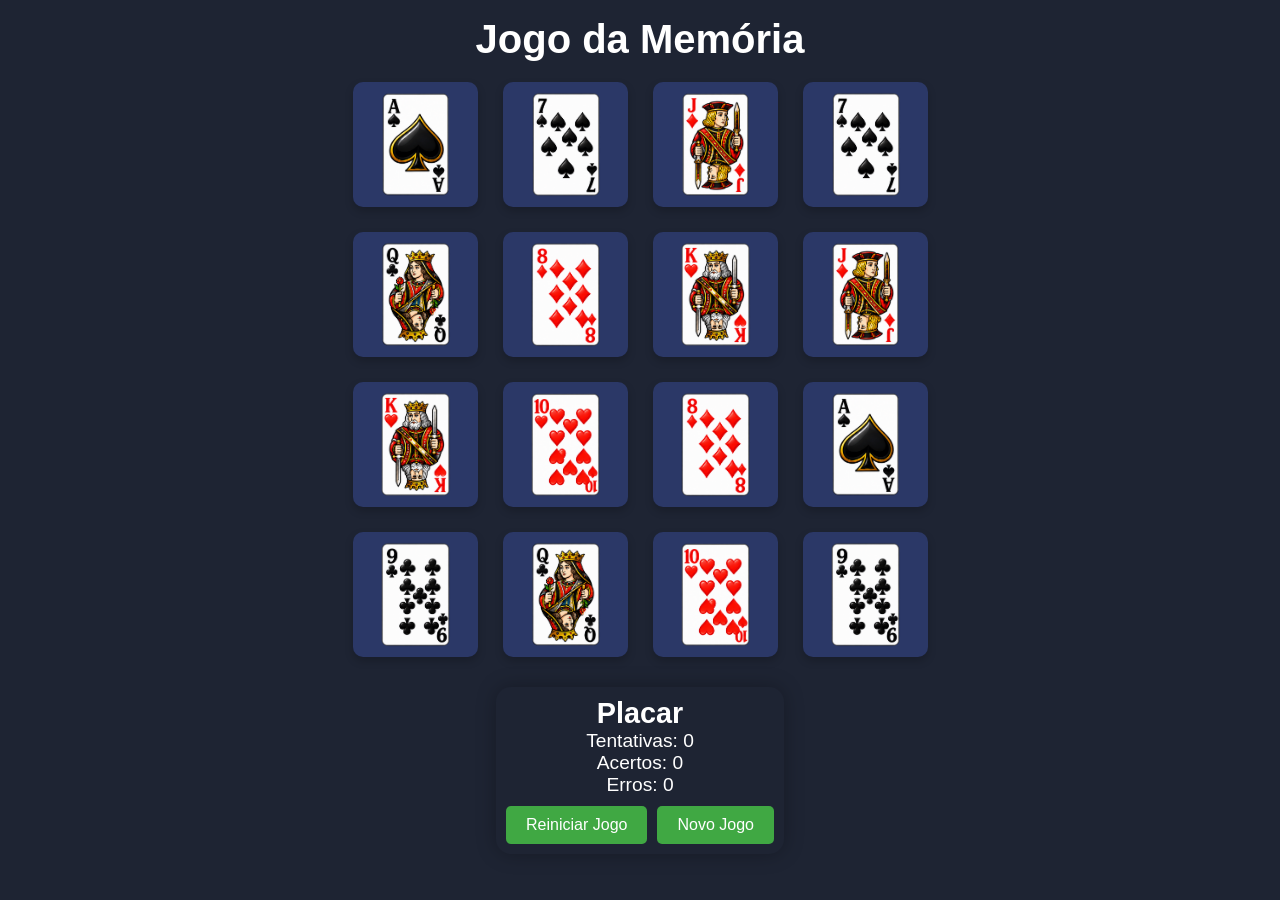
<file: JogoDaMemoria/index.html>
<!DOCTYPE html>
<html lang="pt-BR">

<head>
    <meta charset="UTF-8">
    <meta name="viewport" content="width=device-width, initial-scale=1.0">
    <link rel="stylesheet" href="css/style.css">
    <title>Jogo da Memória</title>
</head>

<body>

    <h1>Jogo da Memória</h1>
    <div class="container">

        <div class="tabuleiro" id="tabuleiro"></div>
        <div class="painel">

            <h2>Placar</h2>
            <p id="tentativas">Tentativas: <span>0</span></p>
            <p id="acertos">Acertos: <span>0</span></p>
            <p id="erros">Erros: <span>0</span></p>
            
            <div class="botoes">
                <button id="btnReiniciar">Reiniciar Jogo</button>
                <button id="btnNovoJogo">Novo Jogo</button>
            </div>

        </div>

    </div>

    <script src="js/script.js"></script>
</body>

</html>
</file>
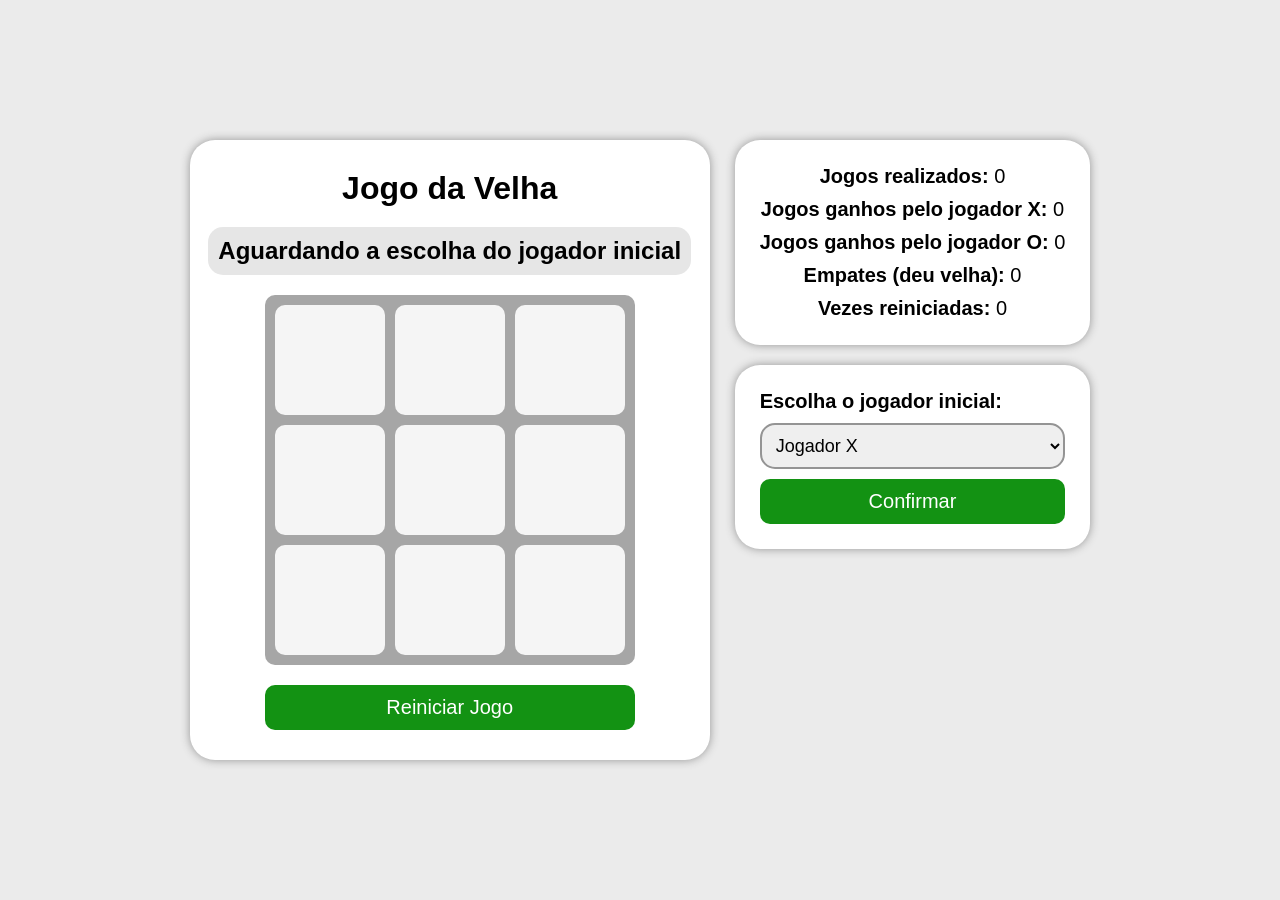
<file: JogoDaVelha/index.html>
<!DOCTYPE html>
<html lang="pt-BR">

<head>
    <meta charset="UTF-8">
    <meta name="viewport" content="width=device-width, initial-scale=1.0">
    <link rel="stylesheet" href="css/style.css">
    <title>Velha</title>
</head>

<body>
    <div class="main-container">
        <div class="col-1">
            <div class="velhacontainer">
                <header>
                    <h1>Jogo da Velha</h1>
                </header>
                <h2 id="statusmensagem">Vez do jogador: <span>X</span></h2>
                <div class="tabuleiro" id="tabuleiro">
                    <button data-index="0" class="celula"></button>
                    <button data-index="1" class="celula"></button>
                    <button data-index="2" class="celula"></button>
                    <button data-index="3" class="celula"></button>
                    <button data-index="4" class="celula"></button>
                    <button data-index="5" class="celula"></button>
                    <button data-index="6" class="celula"></button>
                    <button data-index="7" class="celula"></button>
                    <button data-index="8" class="celula"></button>
                </div>
                <div>
                    <button class="reiniciarbtn" id="reiniciarbtn">Reiniciar Jogo</button>
                </div>
            </div>
        </div>
        <div class="col-2">
            <div class="contador-container">
                <p><b>Jogos realizados:</b> <span id="jogosrealizados">0</span></p>
                <p><b>Jogos ganhos pelo jogador X:</b> <span id="vitoriaJogadorX">0</span></p>
                <p><b>Jogos ganhos pelo jogador O:</b> <span id="vitoriaJogadorO">0</span></p>
                <p><b>Empates (deu velha):</b> <span id="empates">0</span></p>
                <p><b>Vezes reiniciadas:</b> <span id="reinicios">0</span></p>
            </div>
            <div class="seletor-container">
                <label for="selecionarJogador"><b>Escolha o jogador inicial:</b></label>
                <select id="selecionarJogador" class="seletor">
                    <option value="X">Jogador X</option>
                    <option value="O">Jogador O</option>
                    <option value="random">Aleatório</option>
                </select>
                <button id="confirmarbtn" class="confirmarbtn">Confirmar</button>
            </div>
        </div>
    </div>
    <script src="js/velha.js"></script>
</body>

</html>
</file>
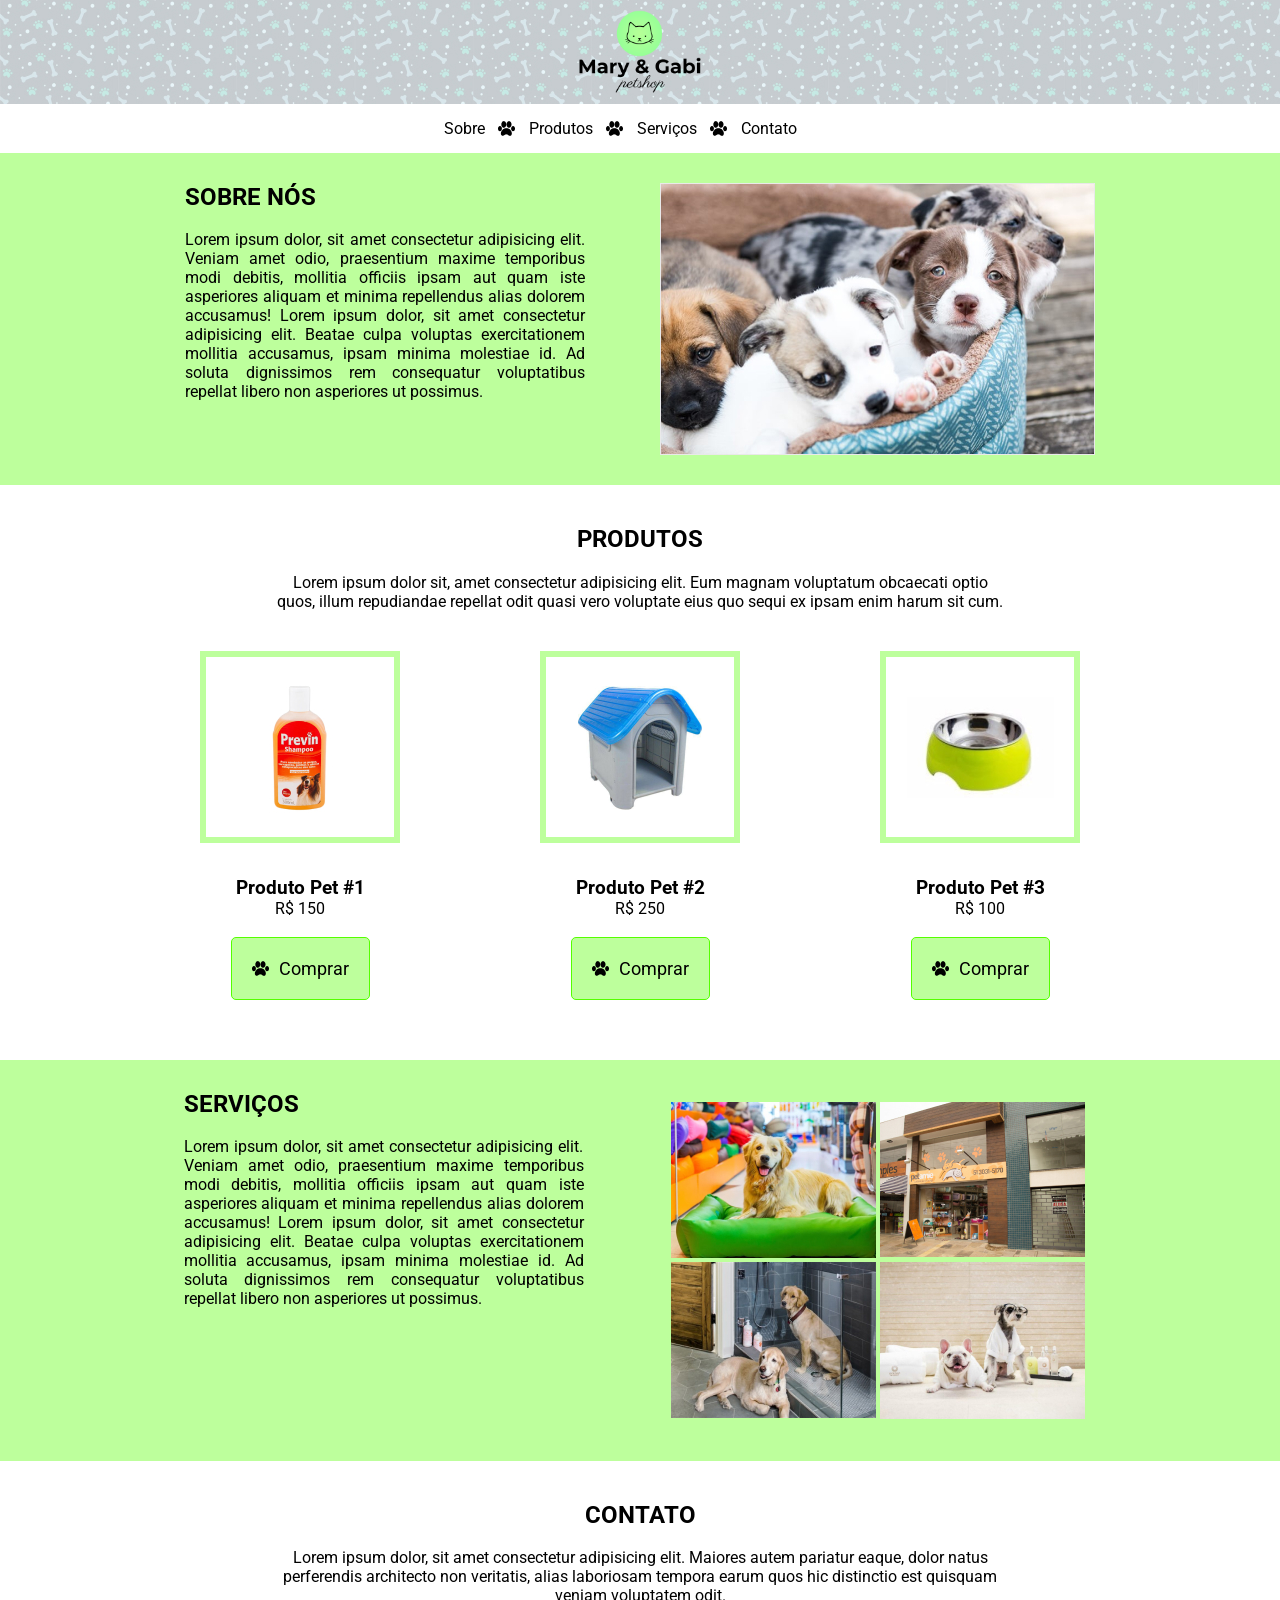
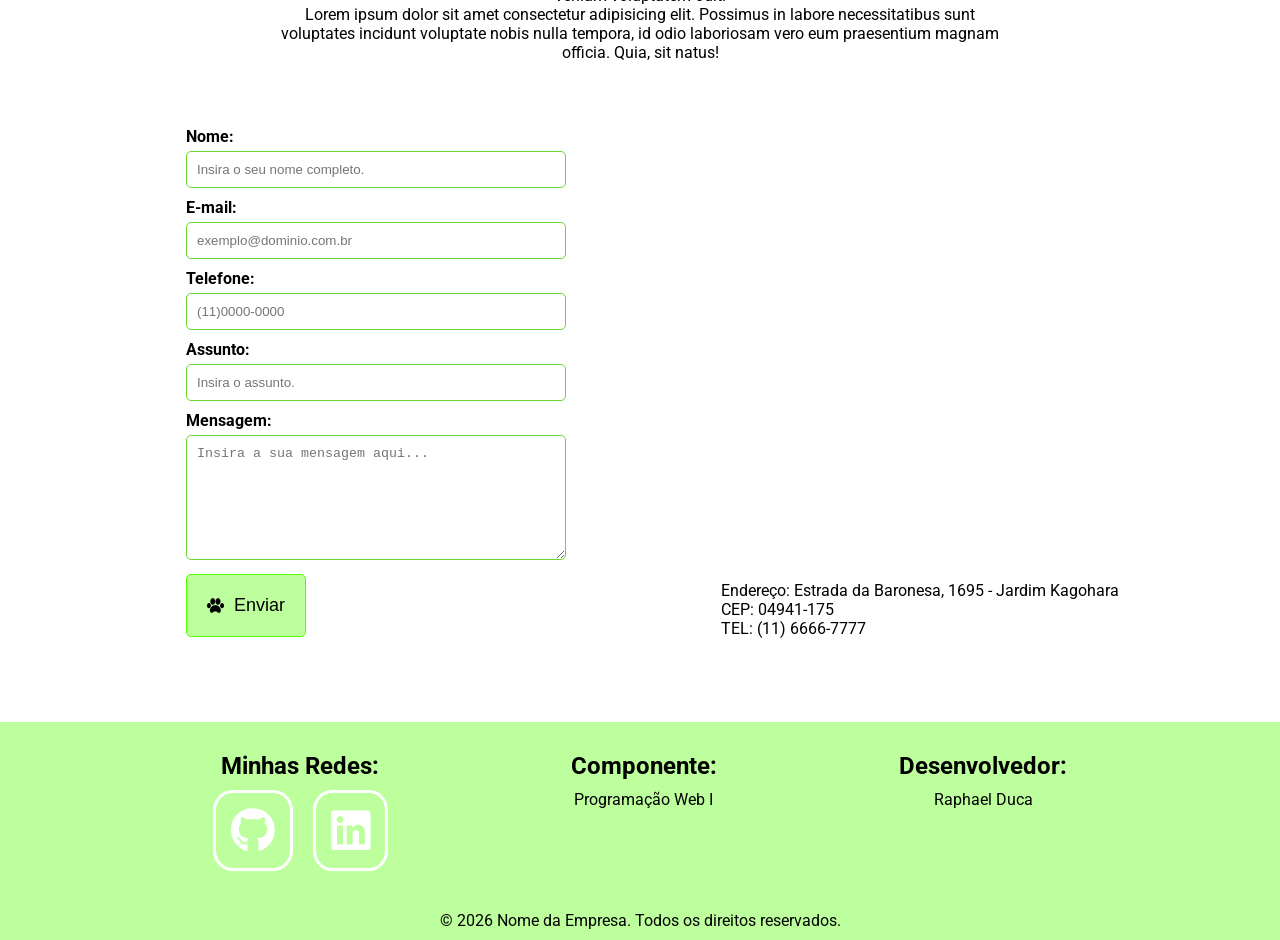
<file: ProjetoPetShop/index.html>
<!DOCTYPE html>
<html lang="pt-BR">

<head>
    <meta charset="UTF-8">
    <meta name="viewport" content="width=device-width, initial-scale=1.0">
    <link rel="stylesheet" href="https://cdnjs.cloudflare.com/ajax/libs/font-awesome/6.5.2/css/all.min.css">
    <link rel="stylesheet" href="css/style.css">
    <title>Mary & Gabi Petshop</title>
</head>

<body>
    <header>
        <h1><a href="index.html"><img src="img/logo-mari-e-gabi-petshop.svg" alt="Logo Mary e Gabi"
                    aria-label="Logo Mary e Gabi Petshop"></a>
        </h1>
    </header>
    <nav>
        <ul>
            <li><a href="#Sobre">Sobre</a></li>
            <li><a href="#Produtos">Produtos</a></li>
            <li><a href="#Serviços">Serviços</a></li>
            <li id="itemContato"><a href="#Contato">Contato</a></li>
        </ul>
    </nav>
    <main>
        <section id="Sobre">
            <div class="secaosobre">
                <div class="sobrenos">
                    <h1>SOBRE NÓS</h1>
                    <br>
                    <p>Lorem ipsum dolor, sit amet consectetur adipisicing elit. Veniam amet odio, praesentium maxime
                        temporibus modi debitis, mollitia officiis ipsam aut quam iste asperiores aliquam et minima
                        repellendus alias dolorem accusamus! Lorem ipsum dolor, sit amet consectetur adipisicing elit.
                        Beatae culpa voluptas exercitationem mollitia accusamus, ipsam minima molestiae id. Ad soluta
                        dignissimos rem consequatur voluptatibus repellat libero non asperiores ut possimus.</p>
                </div>
                <img src="img/img-sobre.jpg" alt="" srcset="">
            </div>
            </div>
        </section>
        <section id="Produtos">
            <div class="produtos">
                <h1 class="texto-centralizado">PRODUTOS</h1>
                <p class="texto-centralizado">Lorem ipsum dolor sit, amet consectetur adipisicing elit. Eum magnam
                    voluptatum obcaecati optio quos,
                    illum repudiandae repellat odit quasi vero voluptate eius quo sequi ex ipsam enim harum sit cum.</p>
                <div class="flex-container">
                    <div class="produto">
                        <figure>
                            <img src="img/produto-1.jpg" alt="Shampoo para cachorro" srcset="">
                        </figure>
                        <br>
                        <h3>Produto Pet #1</h3>
                        <p>R$ 150</p>
                        <br>
                        <a href="#" class="comprarbtn"><img src="img/patinha-preta.png" alt="">Comprar</a>
                    </div>
                    <div class="produto">
                        <figure>
                            <img src="img/produto-2.jpg" alt="Casa de cachorro" srcset="">
                        </figure>
                        <br>
                        <h3>Produto Pet #2</h3>
                        <p>R$ 250</p>
                        <br>
                        <a href="#" class="comprarbtn"><img src="img/patinha-preta.png" alt="">Comprar</a>
                    </div>
                    <div class="produto">
                        <figure>
                            <img src="img/produto-3.jpg" alt="Pote de ração para cachorro" srcset="">
                        </figure>
                        <br>
                        <h3>Produto Pet #3</h3>
                        <p>R$ 100</p>
                        <br>
                        <a href="#" class="comprarbtn"><img src="img/patinha-preta.png" alt="">Comprar</a>
                    </div>
                </div>
            </div>
        </section>
        <section id="Serviços">
            <div class="serviços">
                <div class="serviços-flex">
                    <h1>SERVIÇOS</h1>
                    <br>
                    <p>Lorem ipsum dolor, sit amet consectetur adipisicing elit. Veniam amet odio, praesentium maxime
                        temporibus modi debitis, mollitia officiis ipsam aut quam iste asperiores aliquam et minima
                        repellendus alias dolorem accusamus! Lorem ipsum dolor, sit amet consectetur adipisicing elit.
                        Beatae culpa voluptas exercitationem mollitia accusamus, ipsam minima molestiae id. Ad soluta
                        dignissimos rem consequatur voluptatibus repellat libero non asperiores ut possimus.</p>
                </div>
                <div class="serviços-imagens">
                    <div>
                        <img src="./img/img-galeria-1.jpg" alt="" srcset="">
                    </div>
                    <div>
                        <img src="./img/img-galeria-2.jpg" alt="" srcset="">
                    </div>
                    <div>
                        <img src="./img/img-galeria-3.jpg" alt="" srcset="">
                    </div>
                    <div>
                        <img src="./img/img-galeria-4.jpg" alt="" srcset="">
                    </div>
                </div>
            </div>
        </section>
        <section id="Contato">
            <div class="container">
                <div class="texto-centralizado">
                    <h1>CONTATO</h1>
                    <br>
                    <p>Lorem ipsum dolor, sit amet consectetur adipisicing elit. Maiores autem pariatur eaque, dolor
                        natus perferendis architecto non veritatis, alias laboriosam tempora earum quos hic distinctio
                        est quisquam veniam voluptatem odit.</p>
                    <p>Lorem ipsum dolor sit amet consectetur adipisicing elit. Possimus in labore necessitatibus sunt
                        voluptates incidunt voluptate nobis nulla tempora, id odio laboriosam vero eum praesentium
                        magnam officia. Quia, sit natus!</p>
                </div>
                <div class="contato-flex">
                    <div class="col">
                        <fieldset>
                            <form action="" method="get">
                                <label for="nome">
                                    <strong>Nome:</strong>
                                    <input type="text" name="" id="nome" placeholder="Insira o seu nome completo.">
                                </label>
                                <label for="email">
                                    <strong>E-mail:</strong>
                                    <input type="email" name="" id="mail" placeholder="exemplo@dominio.com.br">
                                </label>
                                <label for="tele">
                                    <strong>Telefone:</strong>
                                    <input type="tel" name="" id="tele" placeholder="(11)0000-0000">
                                </label>
                                <label for="assunto">
                                    <strong>Assunto:</strong>
                                    <input type="text" name="" id="assunto" placeholder="Insira o assunto.">
                                </label>
                                <label for="msg">
                                    <strong>Mensagem:</strong>
                                    <textarea name="msg" id="msg"
                                        placeholder="Insira a sua mensagem aqui..."></textarea>
                                </label>
                                <div>
                                    <button class="btn-pata">
                                        <img src="img/patinha-preta.png" alt="Patinha" srcset="">
                                        Enviar
                                    </button>
                                </div>
                            </form>
                        </fieldset>
                    </div>
                    <div class="col">
                        <iframe
                            src="https://www.google.com/maps/embed?pb=!1m18!1m12!1m3!1d3653.383583675416!2d-46.768516524825976!3d-23.697992278706156!2m3!1f0!2f0!3f0!3m2!1i1024!2i768!4f13.1!3m3!1m2!1s0x94ce5212f9627de5%3A0x1c5ccd29c1a3e96a!2sEtec%20Jardim%20%C3%82ngela!5e0!3m2!1spt-BR!2sbr!4v1779924490784!5m2!1spt-BR!2sbr"
                            width="600" height="450" style="border:0;" allowfullscreen="" loading="lazy"
                            referrerpolicy="no-referrer-when-downgrade"></iframe>
                        <p>Endereço: Estrada da Baronesa, 1695 - Jardim Kagohara</p>
                        <p>CEP: 04941-175</p>
                        <p>TEL: (11) 6666-7777</p>
                    </div>
                </div>
            </div>
        </section>
    </main>
    <footer>
        <div class="footer-flex">
            <div class="redes-sociais">
                <h2>Minhas Redes:</h2>
                <div class="icons">
                    <a href="https://github.com/raphaelduca2002" target="_blank">
                        <i class="fa-brands fa-github"></i>
                    </a>
                    <a href="https://www.linkedin.com/in/raphaelduca" target="_blank">
                        <i class="fa-brands fa-linkedin"></i>
                    </a>
                </div>
            </div>
            <div class="componente-e-desenvolvedor">
                <h2>Componente:</h2>
                <p>Programação Web I</p>
            </div>
            <div class="componente-e-desenvolvedor">
                <h2>Desenvolvedor:</h2>
                <p>Raphael Duca</p>
            </div>
        </div>
        <p class="texto-centralizado">© 2026 Nome da Empresa. Todos os direitos reservados.</p>
    </footer>
</body>

</html>
</file>
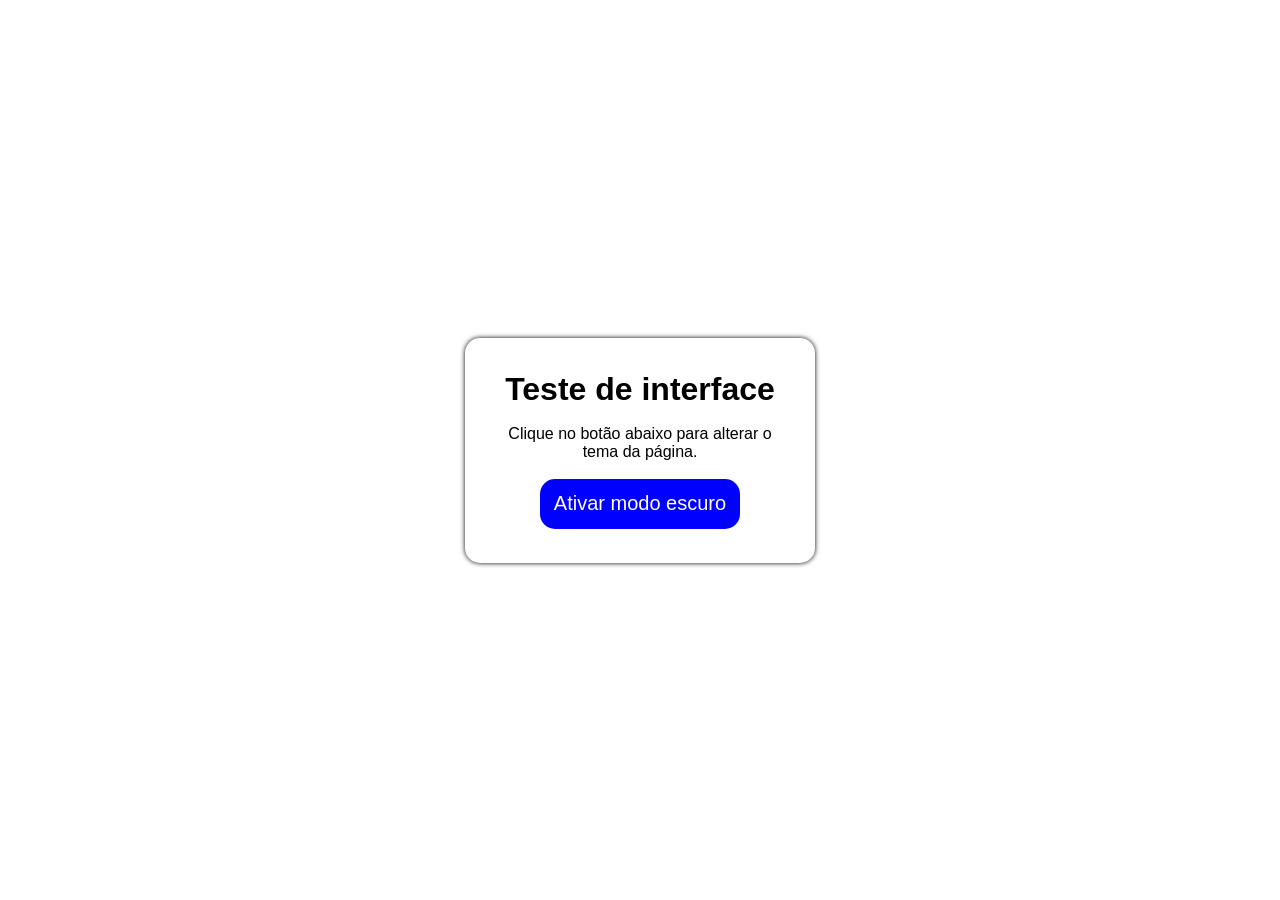
<file: Tema/index.html>
<!DOCTYPE html>
<html lang="pt-BR">

<head>
    <meta charset="UTF-8">
    <meta name="viewport" content="width=device-width, initial-scale=1.0">
    <link rel="stylesheet" href="./css/style.css">
    <title>Document</title>
</head>

<body>
    <div class="container-light">
        <div class="card-light">
            <div>
                <h1>Teste de interface</h1>
            </div>
            <div>
                <p>Clique no botão abaixo para alterar o tema da página.</p>
            </div>
            <div>
                <button class="btnTema-light">Ativar modo escuro</button>
            </div>
        </div>
    </div>
    <script src="./js/script.js"></script>   
</body>

</html>
</file>
<file: JogoDaMemoria/css/style.css>
* {
    margin: 0;
    padding: 0;
    box-sizing: border-box;
}

body {
    font-family: Arial, sans-serif;
    background-color: #1e2433;
    color: #fff;
    display: flex;
    justify-content: center;
    align-items: center;
    min-height: 100vh;
    flex-direction: column;
}

body h1 {
    margin-bottom: 20px;
    font-size: 2.5rem;
}

.container {
    display: flex;
    flex-direction: column;
    align-items: center;
    justify-content: center;
}

.painel {
    margin-top: 30px;
    margin-bottom: 30px;
    font-size: 1.2rem;
    border-radius: 15px;
    box-shadow: 0px 0px 20px 0px #00000047;
    width: fit-content;
    padding: 10px;
    text-align: center;
}

.tabuleiro {
    display: grid;
    width: min(92vw, 575px);
    aspect-ratio: 1;
    grid-template-columns: repeat(4, minmax(0, 1fr));
    grid-template-rows: repeat(4, minmax(0, 1fr));
    gap: clamp(8px, 2.5vw, 25px);
    perspective: 1042px;
}

.carta {
    position: relative;
    width: 100%;
    height: 100%;
    border-radius: 10px;
    display: flex;
    justify-content: center;
    align-items: center;
    cursor: pointer;
    position: relative;
    transition: transform 0.5s ease-in-out;
    transform-style: preserve-3d;
}

.virada {
    transform: rotateY(180deg);
    transition: transform 0.5s ease-in-out;
}

.face {
    position: absolute;
    width: 100%;
    height: 100%;
    border-radius: 10px;
    display: flex;
    justify-content: center;
    align-items: center;
    user-select: none;
    box-shadow: 0 4px 8px rgba(0, 0, 0, 0.2);
    backface-visibility: hidden;
    overflow: hidden;
}

.verso {
    background-color: #1d2533;
    color: #fff;
    font-size: 2rem;
    display: flex;
    justify-content: center;
    align-items: center;
    min-height: 100%;
}

.verso img {
    width: fit-content;
    height: 100%;
    object-fit: cover;
    pointer-events: none;
}   

.frente {
    padding: 10px;
    border-radius: 10px;
    background-color: #2b3867;
    transform: rotateY(180deg);
}

.frente img {
    height: 100%;
    object-fit: cover;
    pointer-events: none;
    border-radius: 10px;
}

.combinada {
    border: 2px solid #4caf50;
    background-color: #aaffad;
}

.botoes {
    display: flex;
    gap: 10px;
    margin-top: 10px;
}

button {
    padding: 10px 20px;
    font-size: 1rem;
    border: none;
    border-radius: 5px;
    cursor: pointer;
    background-color: #40a843;
    color: #fff;
    transition: background-color 0.3s ease;
}

button:hover {
    background-color: #3a723d;
}

@media (max-width: 600px) {
    body {
        min-height: 100vh;
        padding: 20px 12px;
    }

    body h1 {
        font-size: clamp(1.7rem, 8vw, 2.25rem);
        text-align: center;
    }

    .container {
        width: 100%;
    }

    .painel {
        width: min(100%, 360px);
        margin: 20px 0;
        font-size: 1rem;
    }

    .botoes {
        flex-direction: column;
    }

    button {
        width: 100%;
    }

    .frente {
        padding: 5px;
    }
}
</file>
<file: JogoDaVelha/css/style.css>
* {
    margin: 0;
    padding: 0;
    font-family: Arial, Helvetica, sans-serif;
}

body {
    background-color: #ebebeb;
    min-height: 100vh;
    display: flex;
    align-items: center;
    justify-content: center;
}

.main-container {
    gap: 25px;
    display: flex;
    align-items: flex-start;
    justify-content: center;
}

#statusmensagem {
    text-align: center;
}

.velhacontainer {
    display: flex;
    flex-direction: column;
    align-items: center;
    justify-content: space-evenly;
    box-shadow: 0px 0px 10px 0px #949494;
    border-radius: 25px;
    width: 500px;
    height: 600px;
    background-color: #ffffff;
    padding: 10px;
}

.contador-container {
    font-size: 20px;
    background-color: #ffffff;
    box-shadow: 0px 0px 10px 0px #949494;
    border-radius: 25px;
    padding: 25px;
    display: flex;
    flex-direction: column;
    align-items: center;
    gap: 10px;
}

.seletor-container {
    background-color: #ffffff;
    font-size: 20px;
    box-shadow: 0px 0px 10px 0px #949494;
    padding: 25px;
    border-radius: 25px;
    display: flex;
    flex-direction: column;
    gap: 10px;
}

.seletor {
    appearance: base-select;
    padding: 10px;
    border-radius: 15px;
    border: #949494 2px solid;
    font-size: 18px;
}

.seletor:hover {
    border: #247ec9 2px solid;
    box-shadow: 0px 0px 10px 0px #afcde6;
    transition: all ease 0.3s;
    background-color: #ffffff;
}

.seletor:focus {
    outline: none;
    border: #247ec9 2px solid;
    transition: all ease 0.3s;
    box-shadow: 0px 0px 10px 0px #afcde6;
    background-color: #ffffff;
}

.col-1 {
    display: flex;
    flex-direction: column;
    gap: 20px;
}

.col-2 {
    display: flex;
    flex-direction: column;
    gap: 20px;
}

.tabuleiro {
    display: grid;
    grid-template-columns: repeat(3, 3fr);
    background-color: #a6a6a6;
    gap: 10px;
    padding: 10px;
    border-radius: 10px;
}

.celula {
    width: 110px;
    height: 110px;
    border: none;
    cursor: pointer;
    border-radius: 10px;
    font-size: 40px;
    background-color: #f5f5f5;
}

#statusmensagem {
    background-color: #e6e6e6;
    padding: 10px;
    border-radius: 15px;
}

button:hover {
    background-color: #dfdfdf;
}

button:active {
    background-color: #f5f5f5;
}

.confirmarbtn {
    background-color: #139213;
    color: white;
    width: 100%;
    height: 45px;
    font-size: 20px;
    border: none;
    cursor: pointer;
    border-radius: 10px;
}

.confirmarbtn:hover {
    background-color: #42b542;
    transition: all ease 0.3s;
    transform: center center;
    transform: scale(1.06);
}

.confirmarbtn:active {
    background-color: #276927;
    transition: all ease 0.2s;
}

.reiniciarbtn {
    background-color: #139213;
    color: white;
    width: 370px;
    height: 45px;
    font-size: 20px;
    border: none;
    cursor: pointer;
    border-radius: 10px;
}

.reiniciarbtn:hover {
    background-color: #42b542;
    transition: all ease 0.3s;
    transform: center center;
    transform: scale(1.06);
}

.reiniciarbtn:active {
    background-color: #276927;
    transition: all ease 0.2s;
}

@media screen and (max-width: 999px) {
    body {
        display: flex;
        flex-direction: column;
        align-items: center;
        justify-content: center;
    }
    .main-container {
        margin: 20px;
        display: flex;
        flex-direction: column;
        align-items: center;
        justify-content: center;
    }
    .velhacontainer {
        max-width: 330px;
        height: auto;
        gap: 10px;
        padding: 10px;
    }

    .col-1 {
        display: flex;
        flex-direction: column;
        align-items: center;
        justify-content: center;
    }

    .col-2 {
        display: flex;
        flex-direction: column;
        justify-content: center;
    }
    

    .seletor-container {
        max-width: 100%;
        height: auto;
        gap: 10px;
    }

    .contador-container {
        max-width: 100%;
        height: auto;
        text-align: center;
    }

    .tabuleiro {
        grid-template-columns: repeat(3, 3fr);
        gap: 5px;
        padding: 5px;
    }

    .celula {
        width: 60px;
        height: 60px;
        font-size: 30px;
    }

    .confirmarbtn {
        width: 100%;
        font-size: 18px;
    }
    .reiniciarbtn {
        width: 200px;
        font-size: 18px;
    }
}
</file>
<file: ProjetoPetShop/css/style.css>
@import url('https://fonts.googleapis.com/css2?family=Goldman:wght@400;700&family=Orbitron:wght@400..900&family=Poppins:ital,wght@0,100;0,200;0,300;0,400;0,500;0,600;0,700;0,800;0,900;1,100;1,200;1,300;1,400;1,500;1,600;1,700;1,800;1,900&family=Roboto:ital,wght@0,100..900;1,100..900&display=swap');

/* Dados Iniciais do CSS */
* {
    margin: 0;
    padding: 0;
    box-sizing: border-box;
    max-width: 100%;
}

html {
    scroll-behavior: smooth;
}

/* fim dos dados iniciais do CSS */

/* Estilização do corpo, header e nav */
body {
    font-family: "Roboto", sans-serif;
    background-color: #ffffff;
}

header {
    padding: 10px 0;
    text-align: center;
    background-image: url("../img/fundo-topo.jpg");
}

header h1 {
    margin: 0;
    height: 84px;
}

nav a {
    color: #000;
    text-decoration: none;
}

nav a:hover {
    color: #6dd432;
}

nav li {
    display: inline;
    margin-right: 10px;
    padding-right: 30px;
    background-image: url("../img/patinha-preta.png");
    background-repeat: no-repeat;
    background-position: center right;
}

#itemContato {
    background-image: none;
}

nav {
    padding: 15px 0;
    text-align: center;
}

/* Fim da estilização do corpo, header e nav */

/* Estilização da sessão "SOBRE NÓS" */
.secaosobre {
    background-color: #bdff9c;
    display: flex;
    justify-content: center;
    padding: 30px;
    gap: 75px;
}

#tituloprodutos {
    text-align: center;
    padding: 15px;
}

.sobrenos {
    max-width: 400px;
    text-align: justify;
}

/* Fim da estilização da sessão "SOBRE NÓS" */

/* Texto Centralizado */

.texto-centralizado {
    text-align: center;
    margin: 10px;
    padding: 10px;
    max-width: 750px;
    margin: 0 auto;
}

/* Fim do texto centralizado */

/* Estilização da sessão "PRODUTOS" */

.produtos {
    padding: 30px;
}

.produto figure {
    border: 6px solid #bdff9c;
    padding: 10px;
    line-height: 160px;
    margin: 0 0 15px 0;
    text-align: center;
    width: 200px;
}

.flex-container {
    padding: 10px;
    display: flex;
    justify-content: space-evenly;
    padding: 30px;
}

.produto {
    text-align: center;
}

.produto figure img {
    vertical-align: middle;
}

.comprarbtn {
    display: inline-flex;
    align-items: center;
    font-size: 18px;
    gap: 10px;
    justify-content: center;
    background-color: #bdff9c;
    padding: 20px 20px;
    border-radius: 10px;
    color: #000000;
    text-decoration: none;
    border: 1px solid #55ff00;
    border-radius: 5px;
    transition: transform 0.2s ease, background-color 0.2s ease, color 0.2s ease;
    transform-origin: center center;
}

.comprarbtn:hover {
    background-color: #55ff00;
    color: #fff;
    transform: scale(1.05);
}

.comprarbtn:active {
    background-color: #6dd432;
    color: #fff;
}

/* Fim da estilização da sessão "PRODUTOS" */

/* Estilização da sessão "SERVIÇOS" */

.serviços {
    background-color: #bdff9c;
    display: flex;
    justify-content: center;
    padding: 30px;
    gap: 75px;
}

.serviços-flex {
    display: flex;
    flex-direction: column;
    max-width: 400px;
    text-align: justify;
}

.serviços-imagens {
    display: grid;
    grid-template-columns: repeat(2, 1fr);
    padding: 10px;
}

.serviços-imagens img {
    margin: 1px;
    padding: 1px;
    display: flex;
}

/* Fim da estilização da sessão "SERVIÇOS" */

/* Estilização da sessão "CONTATO" */

.container {
    display: flex;
    flex-direction: column;
    padding: 30px;
}

.contato-flex {
    padding: 30px;
    display: flex;
    align-items: center;
    margin: 0 auto;
    gap: 130px;
}

/* Formulário */
fieldset {
    padding: 15px;
    margin: 10px;
    border: none;
}

form input,
form textarea {
    padding: 10px;
    width: 100%;
    border: 1px solid #6dd432;
    margin-top: 5px;
    margin-bottom: 10px;
    border-radius: 5px;
}

form textarea:focus {
    outline: none;
    border-color: #55ff00;
    box-shadow: 0 0 5px #55ff00;
    transition: box-shadow 0.3s ease-in-out;
}

form input:focus {
    outline: none;
    border-color: #55ff00;
    box-shadow: 0 0 5px #55ff00;
    transition: box-shadow 0.3s ease-in-out;
}

textarea {
    width: 150px;
    height: 125px;
    padding: 5px;
}

form {
    max-width: 380px;
}

.btn-pata {
    font-size: 18px;
    display: inline-flex;
    align-items: center;
    gap: 10px;
    padding: 20px 20px;
    background-color: #bdff9c;
    border: 1px solid #55ff00;
    border-radius: 5px;
    text-align: center;
    cursor: pointer;
    transition: transform 0.2s ease, background-color 0.2s ease, color 0.2s ease;
    transform-origin: center center;
}

.btn-pata:hover {
    transform: scale(1.05);
    background-color: #55ff00;
    color: #fff;
}

.btn-pata:active {
    background-color: #6dd432;
    color: #fff;
}

/* Fim do formulário */

/* Iframe */
iframe {
    width: 100%;
}

/* Fim Iframe */

/* Rodapé */
footer {
    background-color: #bdff9c;
}

.footer-flex {
    display: flex;
    justify-content: space-evenly;
    text-align: center;
    padding: 30px;
}

.redes-sociais {
    display: inline-flex;
    flex-direction: column;
    align-items: center;
    gap: 10px;
}

i {
    font-size: 45px;
    color: #ffffff;
    border: 3px solid #ffffff;
    border-radius: 25%;
    padding: 15px 15px;
    transition: transform 0.2s ease, background-color 0.2s ease, color 0.2s ease;
    transform-origin: center center;
}

i:hover {
    transform: scale(1.20);
    background-color: #55ff00;
}

.icons {
    display: flex;
    gap: 20px;
}

.componente-e-desenvolvedor {
    display: flex;
    flex-direction: column;
    align-items: center;
    gap: 10px;
}

/* Fim rodapé */

/* Responsividade */

@media (max-width: 999px) {
    * {
        max-width: 100%;
    }

    .container {
        display: flex;
        flex-direction: column;
        text-align: center;
    }

    .secaosobre {
        flex-direction: column;
        align-items: center;
    }

    .serviços {
        display: flex;
        flex-direction: column;
        text-align: center;
        align-items: center;
        padding: 30px;
    }

    .serviços p {
        text-align: justify;
    }

    .serviços-flex {
        flex-direction: column;
    }

    .serviços-imagens {
        display: grid;
        grid-template-columns: 1fr 1fr;
    }

    .flex-container {
        flex-direction: column;
        align-items: center;
        gap: 30px;
    }

    .contato-flex {
        flex-direction: column;
        align-items: center;
        gap: 30px;
    }

    .footer-flex {
        flex-direction: column;
        align-items: center;
        gap: 15px;
    }

    nav li {
        display: flex;
        flex-direction: column;
        justify-content: center;
        padding: 5px 0 5px 0;
        background-image: url("../img/patinha-preta.png");
        background-repeat: no-repeat;
        background-position: right;
    }

    #itemContato {
        background-image: url("../img/patinha-preta.png");
        padding-left: 0;
        background-position: right;
    }

}
</file>
<file: Tema/css/style.css>
* {
    margin: 0;
    padding: 0;
    font-family: Arial, Helvetica, sans-serif;
}
.container-light {
    display: flex;
    align-items: center;
    justify-content: center;
    min-height: 100vh;
    background-color: #ffffff;
    transition: background-color 0.3s ease;
}

.container-darkmode {
    display: flex;
    align-items: center;
    justify-content: center;
    min-height: 100vh;
    background-color: #363636;
    transition: background-color 0.3s ease;
}

.card-light {
    display: flex;
    flex-direction: column;
    align-items: center;
    justify-content: space-around;
    background-color: #ffffff;
    color: #000000;
    max-width: 300px;
    height: 175px;
    padding: 25px;
    border: none;
    border-radius: 15px;
    box-shadow: 0 0 5px 0 #000000;
    transition: background-color 0.3s ease;
	text-align: center;
}

.card-darkmode {
    display: flex;
    flex-direction: column;
    align-items: center;
    justify-content: space-around;
    background-color: #424242;
    color: #ffffff;
    max-width: 300px;
    height: 175px;
    padding: 25px;
    border: none;
    border-radius: 15px;
    box-shadow: 0 0 5px 0 #000000;
    transition: background-color 0.3s ease;
	text-align: center;
}

.btnTema-light{
    background-color: #0000ff;
    color: #ffffff;
    width: 200px;
    height: 50px;
    border: none;
    border-radius: 15px;
    font-size: 20px;
    cursor: pointer;
    transition: background-color 0.3s ease;
}

.btnTema-light:hover {
    transition: transform 0.2s ease;
    transform-origin: center center;
    transform: scale(1.05);
    background-color: #0000d2;
    transition: background-color 0.3s ease;
}

.btnTema-light:active {
    transition: transform 0.2s ease;
    transform-origin: center center;
    transform: scale(1.10);
    background-color: #000050;
    transition: background-color 0.3s ease;
}

.btnTema-darkmode {
    background-color: #272727;
    color: #ffffff;
    width: 200px;
    height: 50px;
    border: none;
    border-radius: 15px;
    font-size: 20px;
    cursor: pointer;
    transition: background-color 0.3s ease;
}

.btnTema-darkmode:hover {
    transition: transform 0.2s ease;
    transform-origin: center center;
    transform: scale(1.05);
    background-color: #313131;
    color: #ffffff;
    transition: background-color 0.3s ease;
}

.btnTema-darkmode:active {
    transition: transform 0.2s ease;
    transform-origin: center center;
    transform: scale(1.10);
    background-color: #353535;
    color: #ffffff;
    transition: background-color 0.3s ease;
}
</file>
